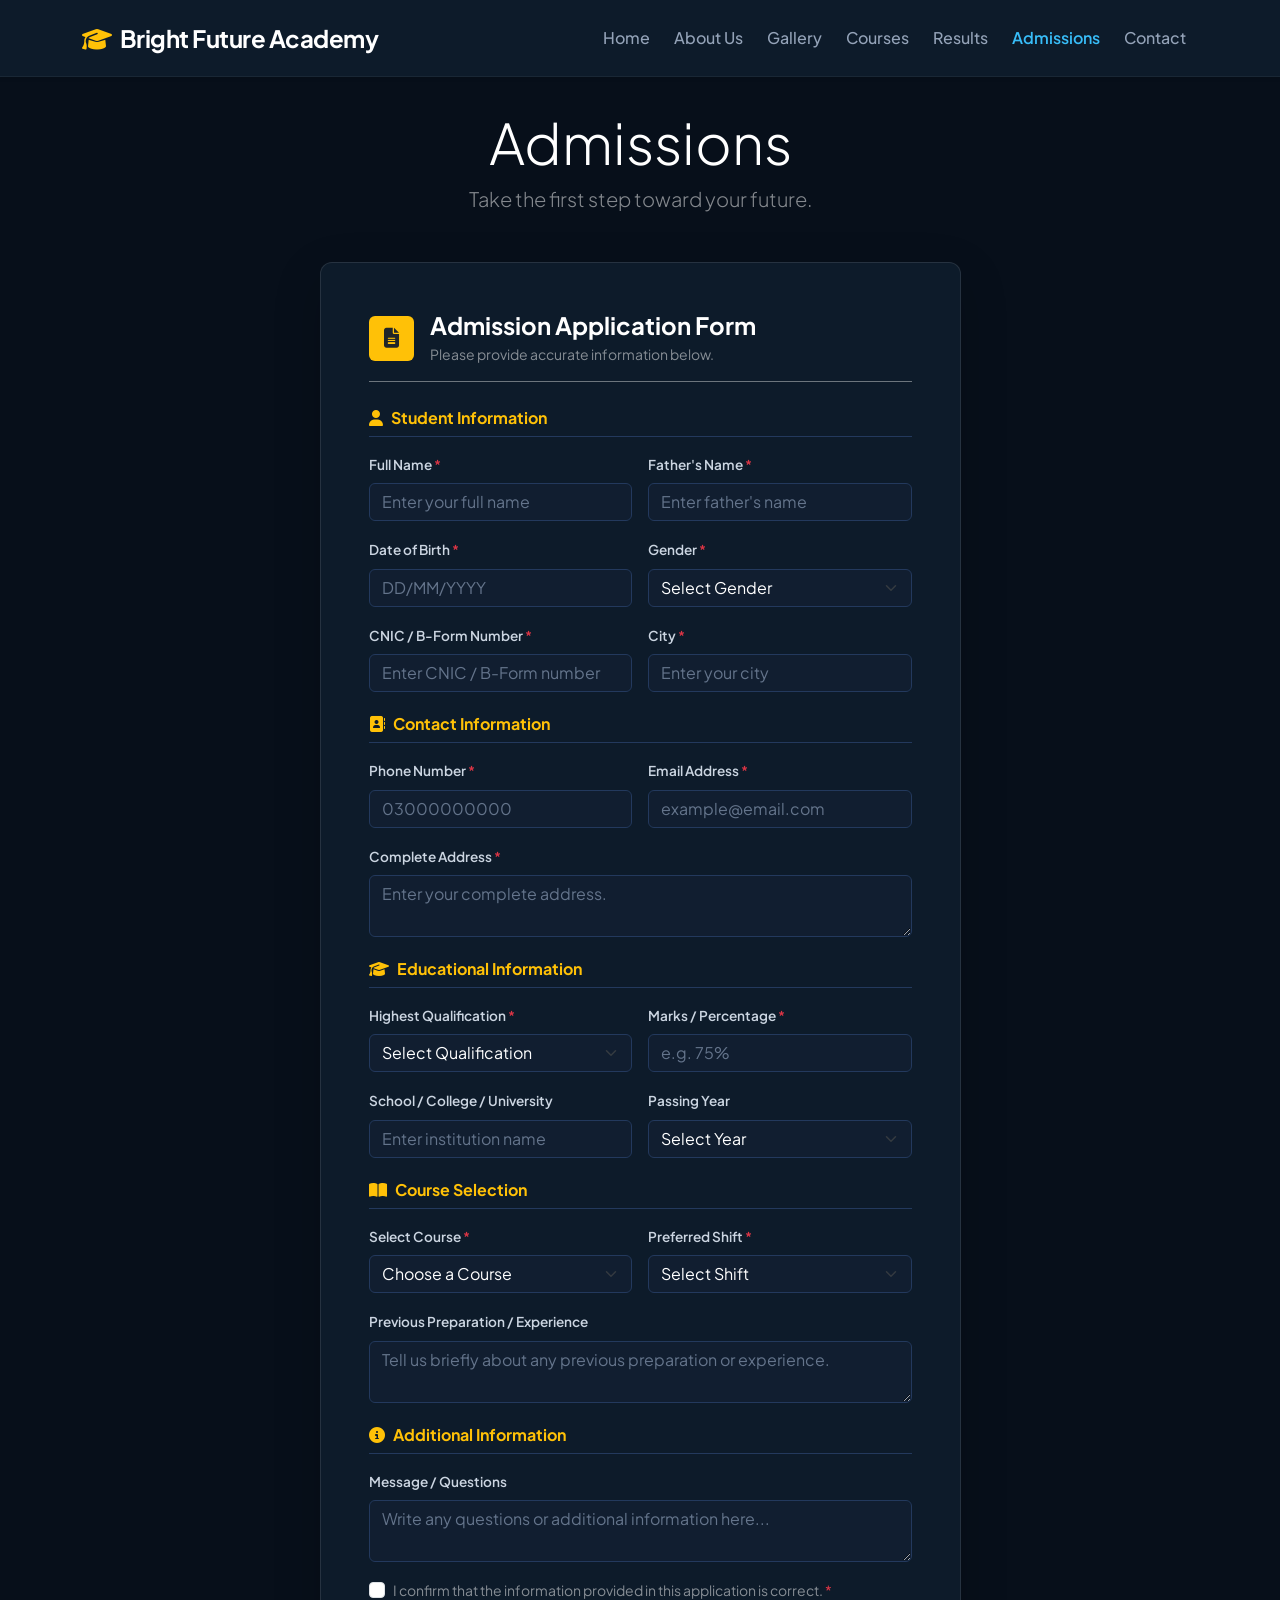
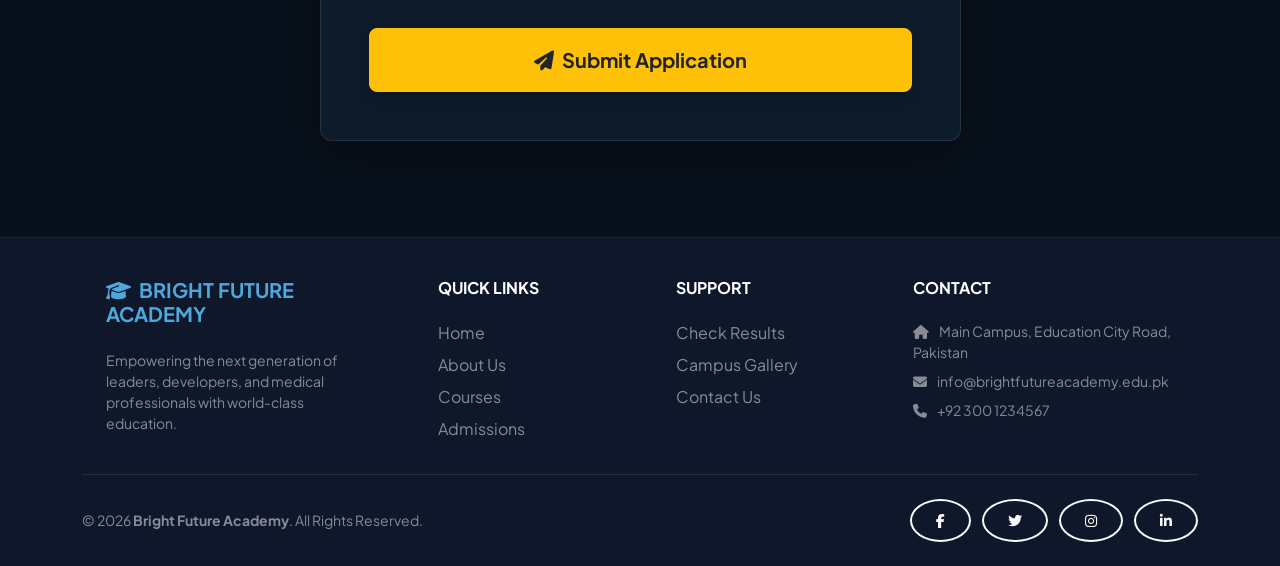
<file: admissions.html>
<!DOCTYPE html>
<html lang="en">
<head>
    <meta charset="UTF-8">
    <meta name="viewport" content="width=device-width, initial-scale=1.0">
    <title>Bright Future Academy - Admissions</title>
    <!-- Google Fonts -->
    <link href="https://fonts.googleapis.com/css2?family=Plus+Jakarta+Sans:wght@400;500;600;700;800&display=swap" rel="stylesheet">
    <!-- Bootstrap CSS -->
    <link href="https://cdn.jsdelivr.net/npm/bootstrap@5.3.0/dist/css/bootstrap.min.css" rel="stylesheet">
    <!-- Font Awesome Icons -->
    <link rel="stylesheet" href="https://cdnjs.cloudflare.com/ajax/libs/font-awesome/6.4.0/css/all.min.css">
    <!-- Custom CSS -->
    <link rel="stylesheet" href="style.css">
    <style>
        body {
            background-color: #070f1a;
            color: #e2e8f0;
            font-family: 'Plus Jakarta Sans', sans-serif;
        }
        .form-card {
            background-color: #0d1b2a;
            border: 1px solid rgba(255, 255, 255, 0.1);
            border-radius: 12px;
        }
        .form-control, .form-select {
            background-color: #111e30;
            border: 1px solid #23395d;
            color: #ffffff;
        }
        .form-control:focus, .form-select:focus {
            background-color: #111e30;
            border-color: #ffc107;
            color: #ffffff;
            box-shadow: none;
        }
        .form-control::placeholder {
            color: #64748b;
        }
        .form-label {
            color: #cbd5e1;
            font-size: 0.85rem;
            font-weight: 600;
        }
        .section-title {
            color: #ffc107;
            font-size: 1rem;
            font-weight: 700;
            border-bottom: 1px solid #23395d;
            padding-bottom: 6px;
            margin-top: 20px;
            margin-bottom: 15px;
        }
    </style>
</head>
<body>

    <!-- Navigation Bar -->
    <nav class="navbar navbar-expand-lg navbar-dark sticky-top shadow-sm" style="background-color: #0d1b2a; border-bottom: 1px solid rgba(255,255,255,0.05);">
        <div class="container">
            <a class="navbar-brand fw-bold fs-4 text-white" href="index.html">
                <i class="fa-solid fa-graduation-cap me-2 text-warning"></i>Bright Future Academy
            </a>
            <button class="navbar-toggler" type="button" data-bs-toggle="collapse" data-bs-target="#navbarNav">
                <span class="navbar-toggler-icon"></span>
            </button>
            <div class="collapse navbar-collapse" id="navbarNav">
                <ul class="navbar-nav ms-auto align-items-center">
                    <li class="nav-item"><a class="nav-link" href="index.html">Home</a></li>
                    <li class="nav-item"><a class="nav-link" href="about.html">About Us</a></li>
                    <li class="nav-item"><a class="nav-link" href="gallery.html">Gallery</a></li>
                    <li class="nav-item"><a class="nav-link" href="courses.html">Courses</a></li>
                    <li class="nav-item"><a class="nav-link" href="results.html">Results</a></li>
                    <li class="nav-item"><a class="nav-link active text-warning fw-semibold" href="admissions.html">Admissions</a></li>
                    <li class="nav-item"><a class="nav-link" href="contact.html">Contact</a></li>
                </ul>
            </div>
        </div>
    </nav>

    <!-- Admissions Hero Section -->
    <section class="text-white text-center py-4 position-relative overflow-hidden">
        <div class="container py-2">
            <h1 class="fw-extrabold display-4 mb-2 text-white">Admissions</h1>
            <p class="lead text-white-50 mx-auto small" style="max-width: 600px;">Take the first step toward your future.</p>
        </div>
    </section>

    <!-- Admission Application Form Section -->
    <section class="pb-5">
        <div class="container">
            <div class="row justify-content-center">
                <div class="col-lg-8 col-xl-7">
                    <div class="form-card p-4 p-md-5 shadow-lg">
                        
                        <!-- Form Header -->
                        <div class="d-flex align-items-center mb-4 pb-3 border-bottom border-secondary">
                            <div class="bg-warning text-dark rounded p-2 me-3 fs-5 d-flex align-items-center justify-content-center" style="width: 45px; height: 45px;">
                                <i class="fa-solid fa-file-lines"></i>
                            </div>
                            <div>
                                <h4 class="fw-bold mb-1 text-white">Admission Application Form</h4>
                                <p class="text-white-50 small mb-0">Please provide accurate information below.</p>
                            </div>
                        </div>

                        <form>
                            <!-- 1. Student Information -->
                            <div class="section-title">
                                <i class="fa-solid fa-user me-2"></i>Student Information
                            </div>
                            <div class="row g-3">
                                <div class="col-md-6">
                                    <label class="form-label">Full Name <span class="text-danger">*</span></label>
                                    <input type="text" class="form-control" placeholder="Enter your full name" required>
                                </div>
                                <div class="col-md-6">
                                    <label class="form-label">Father's Name <span class="text-danger">*</span></label>
                                    <input type="text" class="form-control" placeholder="Enter father's name" required>
                                </div>
                                <div class="col-md-6">
                                    <label class="form-label">Date of Birth <span class="text-danger">*</span></label>
                                    <input type="text" class="form-control" placeholder="DD/MM/YYYY" required>
                                </div>
                                <div class="col-md-6">
                                    <label class="form-label">Gender <span class="text-danger">*</span></label>
                                    <select class="form-select" required>
                                        <option value="" selected disabled>Select Gender</option>
                                        <option value="male">Male</option>
                                        <option value="female">Female</option>
                                        <option value="other">Other</option>
                                    </select>
                                </div>
                                <div class="col-md-6">
                                    <label class="form-label">CNIC / B-Form Number <span class="text-danger">*</span></label>
                                    <input type="text" class="form-control" placeholder="Enter CNIC / B-Form number" required>
                                </div>
                                <div class="col-md-6">
                                    <label class="form-label">City <span class="text-danger">*</span></label>
                                    <input type="text" class="form-control" placeholder="Enter your city" required>
                                </div>
                            </div>

                            <!-- 2. Contact Information -->
                            <div class="section-title">
                                <i class="fa-solid fa-address-book me-2"></i>Contact Information
                            </div>
                            <div class="row g-3">
                                <div class="col-md-6">
                                    <label class="form-label">Phone Number <span class="text-danger">*</span></label>
                                    <input type="tel" class="form-control" placeholder="03000000000" required>
                                </div>
                                <div class="col-md-6">
                                    <label class="form-label">Email Address <span class="text-danger">*</span></label>
                                    <input type="email" class="form-control" placeholder="example@email.com" required>
                                </div>
                                <div class="col-12">
                                    <label class="form-label">Complete Address <span class="text-danger">*</span></label>
                                    <textarea class="form-control" rows="2" placeholder="Enter your complete address." required></textarea>
                                </div>
                            </div>

                            <!-- 3. Educational Information -->
                            <div class="section-title">
                                <i class="fa-solid fa-graduation-cap me-2"></i>Educational Information
                            </div>
                            <div class="row g-3">
                                <div class="col-md-6">
                                    <label class="form-label">Highest Qualification <span class="text-danger">*</span></label>
                                    <select class="form-select" required>
                                        <option value="" selected disabled>Select Qualification</option>
                                        <option value="matric">Matric</option>
                                        <option value="intermediate">Intermediate (FSc/ICS/FA)</option>
                                        <option value="bachelors">Bachelor's</option>
                                    </select>
                                </div>
                                <div class="col-md-6">
                                    <label class="form-label">Marks / Percentage <span class="text-danger">*</span></label>
                                    <input type="text" class="form-control" placeholder="e.g. 75%" required>
                                </div>
                                <div class="col-md-6">
                                    <label class="form-label">School / College / University</label>
                                    <input type="text" class="form-control" placeholder="Enter institution name">
                                </div>
                                <div class="col-md-6">
                                    <label class="form-label">Passing Year</label>
                                    <select class="form-select">
                                        <option value="" selected disabled>Select Year</option>
                                        <option value="2026">2026</option>
                                        <option value="2025">2025</option>
                                        <option value="2024">2024</option>
                                        <option value="2023">2023</option>
                                    </select>
                                </div>
                            </div>

                            <!-- 4. Course Selection -->
                            <div class="section-title">
                                <i class="fa-solid fa-book-open me-2"></i>Course Selection
                            </div>
                            <div class="row g-3">
                                <div class="col-md-6">
                                    <label class="form-label">Select Course <span class="text-danger">*</span></label>
                                    <select class="form-select" required>
                                        <option value="" selected disabled>Choose a Course</option>
                                        <option value="frontend">Frontend Web Development</option>
                                        <option value="python">Python & Machine Learning</option>
                                        <option value="mdcat">MDCAT Preparation</option>
                                        <option value="ecat">ECAT Preparation</option>
                                        <option value="english">Spoken English & Communication</option>
                                        <option value="datascience">Data Science & Analytics</option>
                                        <option value="design">Graphic & UI/UX Design</option>
                                        <option value="marketing">Digital Marketing & SEO</option>
                                        <option value="cscore">Computer Science Core</option>
                                    </select>
                                </div>
                                <div class="col-md-6">
                                    <label class="form-label">Preferred Shift <span class="text-danger">*</span></label>
                                    <select class="form-select" required>
                                        <option value="" selected disabled>Select Shift</option>
                                        <option value="morning">Morning Shift</option>
                                        <option value="evening">Evening Shift</option>
                                    </select>
                                </div>
                                <div class="col-12">
                                    <label class="form-label">Previous Preparation / Experience</label>
                                    <textarea class="form-control" rows="2" placeholder="Tell us briefly about any previous preparation or experience."></textarea>
                                </div>
                            </div>

                            <!-- 5. Additional Information -->
                            <div class="section-title">
                                <i class="fa-solid fa-circle-info me-2"></i>Additional Information
                            </div>
                            <div class="row g-3">
                                <div class="col-12">
                                    <label class="form-label">Message / Questions</label>
                                    <textarea class="form-control" rows="2" placeholder="Write any questions or additional information here..."></textarea>
                                </div>
                                <div class="col-12 mt-3">
                                    <div class="form-check">
                                        <input class="form-check-input" type="checkbox" id="confirmCheck" required>
                                        <label class="form-check-label text-white-50 small" for="confirmCheck">
                                            I confirm that the information provided in this application is correct. <span class="text-danger">*</span>
                                        </label>
                                    </div>
                                </div>
                                <div class="col-12 mt-4">
                                    <button type="submit" class="btn btn-warning btn-lg w-100 fw-bold py-3 text-dark rounded-3 shadow">
                                        <i class="fa-solid fa-paper-plane me-2"></i>Submit Application
                                    </button>
                                </div>
                            </div>
                        </form>

                    </div>
                </div>
            </div>
        </div>
    </section>

    <!-- Footer -->
    <footer class="text-white pt-5 pb-4 mt-5" style="background-color: #040910; border-top: 1px solid rgba(255,255,255,0.05);">
        <div class="container text-md-start text-center">
            <div class="row g-4">
                <div class="col-md-4 col-lg-4 col-xl-3 mx-auto mt-3">
                    <h5 class="text-uppercase mb-4 font-weight-bold fw-bold" style="color: #4ea8de;">
                        <i class="fa-solid fa-graduation-cap me-2"></i>Bright Future Academy
                    </h5>
                    <p class="text-white-50 small">Empowering the next generation of leaders, developers, and medical professionals with world-class education.</p>
                </div>
                <div class="col-md-2 col-lg-2 col-xl-2 mx-auto mt-3">
                    <h6 class="text-uppercase mb-4 font-weight-bold text-white fw-bold">Quick Links</h6>
                    <p class="mb-2"><a href="index.html" class="text-white-50 text-decoration-none">Home</a></p>
                    <p class="mb-2"><a href="about.html" class="text-white-50 text-decoration-none">About Us</a></p>
                    <p class="mb-2"><a href="courses.html" class="text-white-50 text-decoration-none">Courses</a></p>
                    <p class="mb-2"><a href="admissions.html" class="text-white-50 text-decoration-none">Admissions</a></p>
                </div>
                <div class="col-md-3 col-lg-2 col-xl-2 mx-auto mt-3">
                    <h6 class="text-uppercase mb-4 font-weight-bold text-white fw-bold">Support</h6>
                    <p class="mb-2"><a href="results.html" class="text-white-50 text-decoration-none">Check Results</a></p>
                    <p class="mb-2"><a href="gallery.html" class="text-white-50 text-decoration-none">Campus Gallery</a></p>
                    <p class="mb-2"><a href="contact.html" class="text-white-50 text-decoration-none">Contact Us</a></p>
                </div>
                <div class="col-md-4 col-lg-3 col-xl-3 mx-auto mt-3">
                    <h6 class="text-uppercase mb-4 font-weight-bold text-white fw-bold">Contact</h6>
                    <p class="text-white-50 small mb-2"><i class="fa-solid fa-home me-2"></i> Main Campus, Education City Road, Pakistan</p>
                    <p class="text-white-50 small mb-2"><i class="fa-solid fa-envelope me-2"></i> info@brightfutureacademy.edu.pk</p>
                    <p class="text-white-50 small mb-2"><i class="fa-solid fa-phone me-2"></i> +92 300 1234567</p>
                </div>
            </div>
            <hr class="mb-4 mt-4 border-secondary opacity-25">
            <div class="row align-items-center">
                <div class="col-md-7 col-lg-8">
                    <p class="text-white-50 small mb-0">&copy; 2026 <strong>Bright Future Academy</strong>. All Rights Reserved.</p>
                </div>
                <div class="col-md-5 col-lg-4">
                    <div class="text-center text-md-end mt-3 mt-md-0">
                        <a href="#" class="btn btn-outline-light btn-sm rounded-circle me-2"><i class="fa-brands fa-facebook-f"></i></a>
                        <a href="#" class="btn btn-outline-light btn-sm rounded-circle me-2"><i class="fa-brands fa-twitter"></i></a>
                        <a href="#" class="btn btn-outline-light btn-sm rounded-circle me-2"><i class="fa-brands fa-instagram"></i></a>
                        <a href="#" class="btn btn-outline-light btn-sm rounded-circle"><i class="fa-brands fa-linkedin-in"></i></a>
                    </div>
                </div>
            </div>
        </div>
    </footer>

    <!-- Bootstrap JS Bundle -->
    <script src="https://cdn.jsdelivr.net/npm/bootstrap@5.3.0/dist/js/bootstrap.bundle.min.js"></script>
    <script src="script.js"></script>
</body>
</html>
</file>
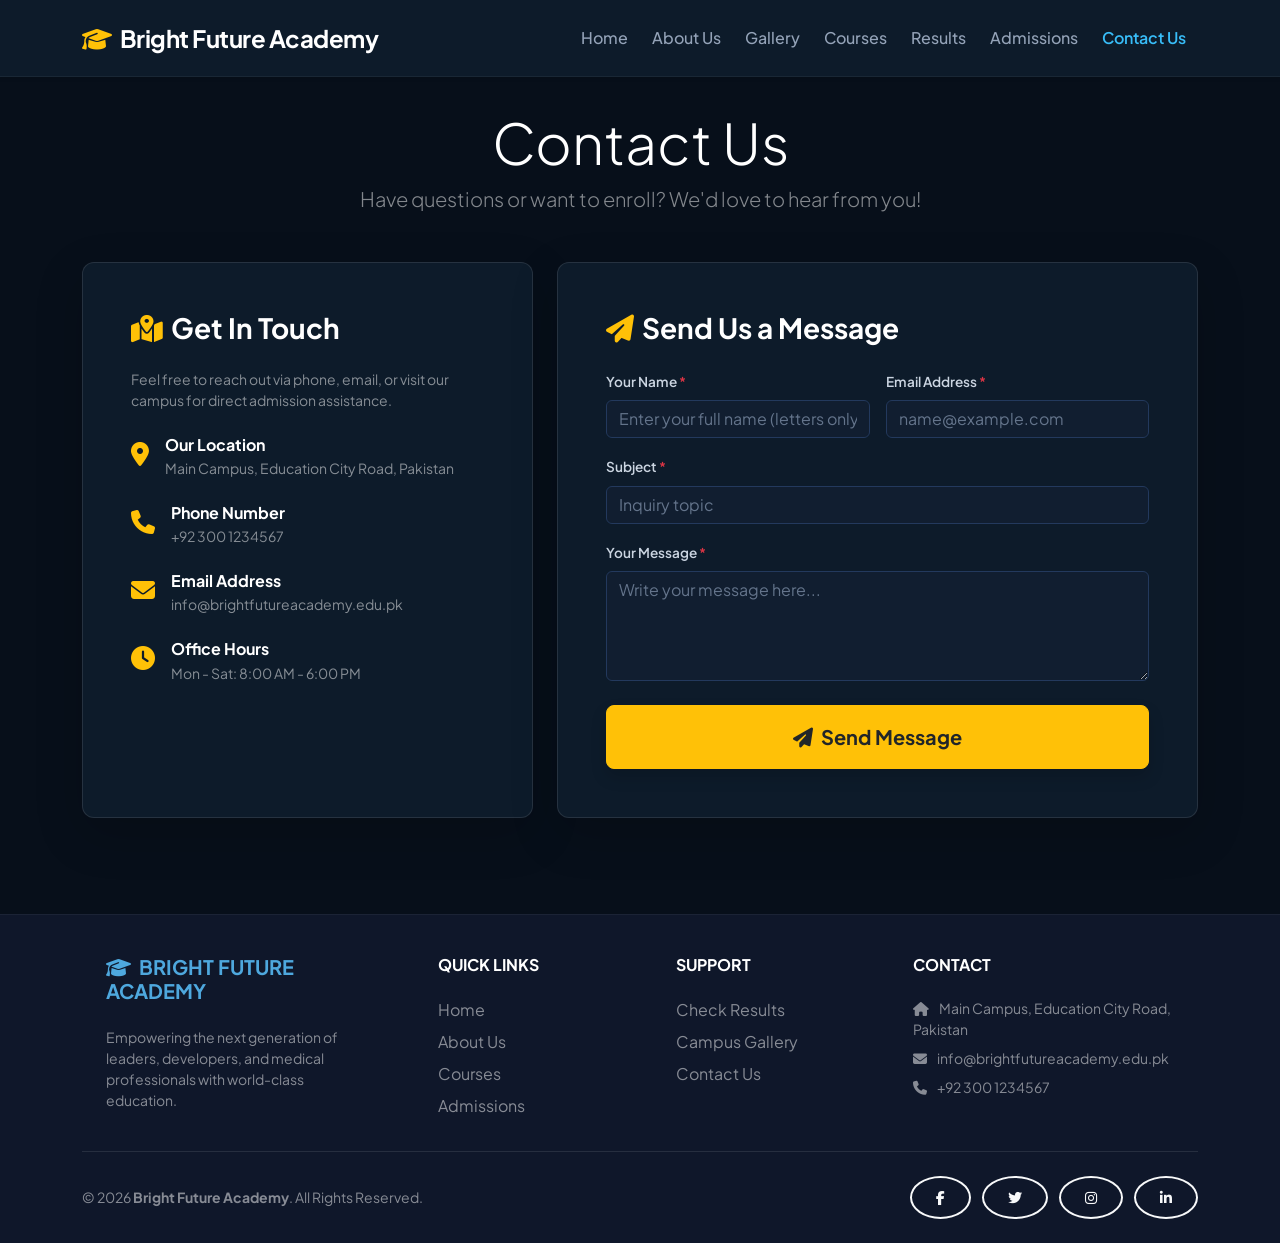
<file: contact.html>
<!DOCTYPE html>
<html lang="en">
<head>
    <meta charset="UTF-8">
    <meta name="viewport" content="width=device-width, initial-scale=1.0">
    <title>Bright Future Academy - Contact Us</title>
    <!-- Google Fonts -->
    <link href="https://fonts.googleapis.com/css2?family=Plus+Jakarta+Sans:wght@400;500;600;700;800&display=swap" rel="stylesheet">
    <!-- Bootstrap CSS -->
    <link href="https://cdn.jsdelivr.net/npm/bootstrap@5.3.0/dist/css/bootstrap.min.css" rel="stylesheet">
    <!-- Font Awesome Icons -->
    <link rel="stylesheet" href="https://cdnjs.cloudflare.com/ajax/libs/font-awesome/6.4.0/css/all.min.css">
    <!-- Custom CSS -->
    <link rel="stylesheet" href="style.css">
    <style>
        body {
            background-color: #070f1a;
            color: #e2e8f0;
            font-family: 'Plus Jakarta Sans', sans-serif;
        }
        .contact-card {
            background-color: #0d1b2a;
            border: 1px solid rgba(255, 255, 255, 0.1);
            border-radius: 12px;
        }
        .form-control, .form-select {
            background-color: #111e30;
            border: 1px solid #23395d;
            color: #ffffff;
        }
        .form-control:focus, .form-select:focus {
            background-color: #111e30;
            border-color: #ffc107;
            color: #ffffff;
            box-shadow: none;
        }
        .form-control::placeholder {
            color: #64748b;
        }
        .form-label {
            color: #cbd5e1;
            font-size: 0.85rem;
            font-weight: 600;
        }
    </style>
</head>
<body>

    <!-- Navigation Bar -->
    <nav class="navbar navbar-expand-lg navbar-dark sticky-top shadow-sm" style="background-color: #0d1b2a; border-bottom: 1px solid rgba(255,255,255,0.05);">
        <div class="container">
            <a class="navbar-brand fw-bold fs-4 text-white" href="index.html">
                <i class="fa-solid fa-graduation-cap me-2 text-warning"></i>Bright Future Academy
            </a>
            <button class="navbar-toggler" type="button" data-bs-toggle="collapse" data-bs-target="#navbarNav">
                <span class="navbar-toggler-icon"></span>
            </button>
            <div class="collapse navbar-collapse" id="navbarNav">
                <ul class="navbar-nav ms-auto align-items-center">
                    <li class="nav-item"><a class="nav-link" href="index.html">Home</a></li>
                    <li class="nav-item"><a class="nav-link" href="about.html">About Us</a></li>
                    <li class="nav-item"><a class="nav-link" href="gallery.html">Gallery</a></li>
                    <li class="nav-item"><a class="nav-link" href="courses.html">Courses</a></li>
                    <li class="nav-item"><a class="nav-link" href="results.html">Results</a></li>
                    <li class="nav-item"><a class="nav-link" href="admissions.html">Admissions</a></li>
                    <li class="nav-item"><a class="nav-link active text-warning fw-semibold" href="contact.html">Contact Us</a></li>
                </ul>
            </div>
        </div>
    </nav>

    <!-- Contact Hero Section -->
    <section class="text-white text-center py-4 position-relative overflow-hidden">
        <div class="container py-2">
            <h1 class="fw-extrabold display-4 mb-2 text-white">Contact Us</h1>
            <p class="lead text-white-50 mx-auto small" style="max-width: 600px;">Have questions or want to enroll? We'd love to hear from you!</p>
        </div>
    </section>

    <!-- Contact Details & Form Section -->
    <section class="pb-5">
        <div class="container">
            <div class="row g-4 justify-content-center">
                <!-- Get in Touch Info Box -->
                <div class="col-lg-5">
                    <div class="contact-card p-4 p-md-5 h-100 shadow-lg">
                        <h3 class="fw-bold text-white mb-4"><i class="fa-solid fa-map-location-dot text-warning me-2"></i>Get In Touch</h3>
                        <p class="text-white-50 small mb-4">Feel free to reach out via phone, email, or visit our campus for direct admission assistance.</p>
                        
                        <div class="d-flex mb-4">
                            <div class="text-warning fs-4 me-3"><i class="fa-solid fa-location-dot"></i></div>
                            <div>
                                <h6 class="fw-bold mb-1 text-white">Our Location</h6>
                                <p class="text-white-50 small mb-0">Main Campus, Education City Road, Pakistan</p>
                            </div>
                        </div>

                        <div class="d-flex mb-4">
                            <div class="text-warning fs-4 me-3"><i class="fa-solid fa-phone"></i></div>
                            <div>
                                <h6 class="fw-bold mb-1 text-white">Phone Number</h6>
                                <p class="text-white-50 small mb-0">+92 300 1234567</p>
                            </div>
                        </div>

                        <div class="d-flex mb-4">
                            <div class="text-warning fs-4 me-3"><i class="fa-solid fa-envelope"></i></div>
                            <div>
                                <h6 class="fw-bold mb-1 text-white">Email Address</h6>
                                <p class="text-white-50 small mb-0">info@brightfutureacademy.edu.pk</p>
                            </div>
                        </div>

                        <div class="d-flex">
                            <div class="text-warning fs-4 me-3"><i class="fa-solid fa-clock"></i></div>
                            <div>
                                <h6 class="fw-bold mb-1 text-white">Office Hours</h6>
                                <p class="text-white-50 small mb-0">Mon - Sat: 8:00 AM - 6:00 PM</p>
                            </div>
                        </div>
                    </div>
                </div>

                <!-- Send Us a Message Form -->
                <div class="col-lg-7">
                    <div class="contact-card p-4 p-md-5 shadow-lg">
                        <h3 class="fw-bold text-white mb-4"><i class="fa-solid fa-paper-plane text-warning me-2"></i>Send Us a Message</h3>
                        <form>
                            <div class="row g-3">
                                <div class="col-md-6">
                                    <label class="form-label">Your Name <span class="text-danger">*</span></label>
                                    <input type="text" class="form-control" placeholder="Enter your full name (letters only)" pattern="[A-Za-z\s]+" title="Please enter letters only" required>
                                </div>
                                <div class="col-md-6">
                                    <label class="form-label">Email Address <span class="text-danger">*</span></label>
                                    <input type="email" class="form-control" placeholder="name@example.com" required>
                                </div>
                                <div class="col-12">
                                    <label class="form-label">Subject <span class="text-danger">*</span></label>
                                    <input type="text" class="form-control" placeholder="Inquiry topic" required>
                                </div>
                                <div class="col-12">
                                    <label class="form-label">Your Message <span class="text-danger">*</span></label>
                                    <textarea class="form-control" rows="4" placeholder="Write your message here..." required></textarea>
                                </div>
                                <div class="col-12 mt-4">
                                    <button type="submit" class="btn btn-warning btn-lg w-100 fw-bold py-3 text-dark rounded-3 shadow">
                                        <i class="fa-solid fa-paper-plane me-2"></i>Send Message
                                    </button>
                                </div>
                            </div>
                        </form>
                    </div>
                </div>
            </div>
        </div>
    </section>

    <!-- Footer -->
    <footer class="text-white pt-5 pb-4 mt-5" style="background-color: #040910; border-top: 1px solid rgba(255,255,255,0.05);">
        <div class="container text-md-start text-center">
            <div class="row g-4">
                <div class="col-md-4 col-lg-4 col-xl-3 mx-auto mt-3">
                    <h5 class="text-uppercase mb-4 font-weight-bold fw-bold" style="color: #4ea8de;">
                        <i class="fa-solid fa-graduation-cap me-2"></i>Bright Future Academy
                    </h5>
                    <p class="text-white-50 small">Empowering the next generation of leaders, developers, and medical professionals with world-class education.</p>
                </div>
                <div class="col-md-2 col-lg-2 col-xl-2 mx-auto mt-3">
                    <h6 class="text-uppercase mb-4 font-weight-bold text-white fw-bold">Quick Links</h6>
                    <p class="mb-2"><a href="index.html" class="text-white-50 text-decoration-none">Home</a></p>
                    <p class="mb-2"><a href="about.html" class="text-white-50 text-decoration-none">About Us</a></p>
                    <p class="mb-2"><a href="courses.html" class="text-white-50 text-decoration-none">Courses</a></p>
                    <p class="mb-2"><a href="admissions.html" class="text-white-50 text-decoration-none">Admissions</a></p>
                </div>
                <div class="col-md-3 col-lg-2 col-xl-2 mx-auto mt-3">
                    <h6 class="text-uppercase mb-4 font-weight-bold text-white fw-bold">Support</h6>
                    <p class="mb-2"><a href="results.html" class="text-white-50 text-decoration-none">Check Results</a></p>
                    <p class="mb-2"><a href="gallery.html" class="text-white-50 text-decoration-none">Campus Gallery</a></p>
                    <p class="mb-2"><a href="contact.html" class="text-white-50 text-decoration-none">Contact Us</a></p>
                </div>
                <div class="col-md-4 col-lg-3 col-xl-3 mx-auto mt-3">
                    <h6 class="text-uppercase mb-4 font-weight-bold text-white fw-bold">Contact</h6>
                    <p class="text-white-50 small mb-2"><i class="fa-solid fa-home me-2"></i> Main Campus, Education City Road, Pakistan</p>
                    <p class="text-white-50 small mb-2"><i class="fa-solid fa-envelope me-2"></i> info@brightfutureacademy.edu.pk</p>
                    <p class="text-white-50 small mb-2"><i class="fa-solid fa-phone me-2"></i> +92 300 1234567</p>
                </div>
            </div>
            <hr class="mb-4 mt-4 border-secondary opacity-25">
            <div class="row align-items-center">
                <div class="col-md-7 col-lg-8">
                    <p class="text-white-50 small mb-0">&copy; 2026 <strong>Bright Future Academy</strong>. All Rights Reserved.</p>
                </div>
                <div class="col-md-5 col-lg-4">
                    <div class="text-center text-md-end mt-3 mt-md-0">
                        <a href="#" class="btn btn-outline-light btn-sm rounded-circle me-2"><i class="fa-brands fa-facebook-f"></i></a>
                        <a href="#" class="btn btn-outline-light btn-sm rounded-circle me-2"><i class="fa-brands fa-twitter"></i></a>
                        <a href="#" class="btn btn-outline-light btn-sm rounded-circle me-2"><i class="fa-brands fa-instagram"></i></a>
                        <a href="#" class="btn btn-outline-light btn-sm rounded-circle"><i class="fa-brands fa-linkedin-in"></i></a>
                    </div>
                </div>
            </div>
        </div>
    </footer>

    <!-- Bootstrap JS Bundle -->
    <script src="https://cdn.jsdelivr.5net/npm/bootstrap@5.3.0/dist/js/bootstrap.bundle.min.js"></script>
    <script src="script.js"></script>
</body>
</html>
</file>
<file: style.css>
/* Google Fonts Import */
@import url('https://fonts.googleapis.com/css2?family=Plus+Jakarta+Sans:wght@400;500;600;700&display=swap');

body {
    font-family: 'Plus Jakarta Sans', sans-serif;
    color: #2D3748;
    background-color: #F8FAFC;
}

/* Modern Navy Blue Navbar */
.bg-primary {
    background-color: #0F172A !important; /* Deep Premium Navy Blue */
}

.navbar {
    padding: 15px 0;
    transition: all 0.3s ease;
}

.navbar-brand {
    font-weight: 700 !important;
    letter-spacing: -0.5px;
    color: #FFFFFF !important;
}

.nav-link {
    color: #94A3B8 !important;
    font-weight: 500;
    margin: 0 4px;
    transition: color 0.2s ease;
}

.nav-link:hover, .nav-link.active {
    color: #38BDF8 !important; /* Elegant Sky Blue Highlight */
}

/* Hero Section Enhancement */
.hero-section {
    background: linear-gradient(135deg, rgba(15, 23, 42, 0.92), rgba(30, 58, 138, 0.88)), 
                url('https://images.unsplash.com/photo-1523050854058-8df90110c9f1?q=80&w=1200&auto=format&fit=crop') center/cover no-repeat !important;
    padding: 110px 0 !important;
}

.hero-section h1 {
    letter-spacing: -1px;
}

/* Modern Button Colors */
.btn-primary {
    background-color: #2563EB !important;
    border-color: #2563EB !important;
    border-radius: 8px;
    font-weight: 600;
    padding: 10px 24px;
    transition: all 0.2s ease;
}

.btn-primary:hover {
    background-color: #1D4ED8 !important;
    transform: translateY(-2px);
    box-shadow: 0 10px 20px -10px rgba(37, 99, 235, 0.5);
}

.btn-outline-light {
    border-radius: 8px;
    border-width: 2px;
    font-weight: 600;
    padding: 9px 24px;
}

.btn-outline-light:hover {
    background-color: #FFFFFF !important;
    color: #0F172A !important;
}

/* Card Improvements */
.card {
    border-radius: 12px;
    transition: transform 0.3s ease, box-shadow 0.3s ease;
}

.card:hover {
    transform: translateY(-5px);
    box-shadow: 0 20px 25px -5px rgba(0, 0, 0, 0.1), 0 10px 10px -5px rgba(0, 0, 0, 0.04) !important;
}

/* Badges & Accents */
.badge.bg-primary {
    background-color: #EFF6FF !important;
    color: #1D4ED8 !important;
    font-weight: 600;
}

footer {
    background-color: #0F172A !important;
    border-top: 1px solid #1E293B;
}/* Google Fonts Import */
@import url('https://fonts.googleapis.com/css2?family=Plus+Jakarta+Sans:wght@400;500;600;700&display=swap');

body {
    font-family: 'Plus Jakarta Sans', sans-serif;
    color: #2D3748;
    background-color: #F8FAFC;
}

/* Modern Navy Blue Navbar */
.bg-primary {
    background-color: #0F172A !important; /* Deep Premium Navy Blue */
}

.navbar {
    padding: 15px 0;
    transition: all 0.3s ease;
}

.navbar-brand {
    font-weight: 700 !important;
    letter-spacing: -0.5px;
    color: #FFFFFF !important;
}

.nav-link {
    color: #94A3B8 !important;
    font-weight: 500;
    margin: 0 4px;
    transition: color 0.2s ease;
}

.nav-link:hover, .nav-link.active {
    color: #38BDF8 !important; /* Elegant Sky Blue Highlight */
}

/* Hero Section Enhancement */
.hero-section {
    background: linear-gradient(135deg, rgba(15, 23, 42, 0.92), rgba(30, 58, 138, 0.88)), 
                url('https://images.unsplash.com/photo-1523050854058-8df90110c9f1?q=80&w=1200&auto=format&fit=crop') center/cover no-repeat !important;
    padding: 110px 0 !important;
}

.hero-section h1 {
    letter-spacing: -1px;
}

/* Modern Button Colors */
.btn-primary {
    background-color: #2563EB !important;
    border-color: #2563EB !important;
    border-radius: 8px;
    font-weight: 600;
    padding: 10px 24px;
    transition: all 0.2s ease;
}

.btn-primary:hover {
    background-color: #1D4ED8 !important;
    transform: translateY(-2px);
    box-shadow: 0 10px 20px -10px rgba(37, 99, 235, 0.5);
}

.btn-outline-light {
    border-radius: 8px;
    border-width: 2px;
    font-weight: 600;
    padding: 9px 24px;
}

.btn-outline-light:hover {
    background-color: #FFFFFF !important;
    color: #0F172A !important;
}

/* Card Improvements */
.card {
    border-radius: 12px;
    transition: transform 0.3s ease, box-shadow 0.3s ease;
}

.card:hover {
    transform: translateY(-5px);
    box-shadow: 0 20px 25px -5px rgba(0, 0, 0, 0.1), 0 10px 10px -5px rgba(0, 0, 0, 0.04) !important;
}

/* Badges & Accents */
.badge.bg-primary {
    background-color: #EFF6FF !important;
    color: #1D4ED8 !important;
    font-weight: 600;
}

footer {
    background-color: #0F172A !important;
    border-top: 1px solid #1E293B;
=======
/* Google Fonts Import */
@import url('https://fonts.googleapis.com/css2?family=Plus+Jakarta+Sans:wght@400;500;600;700&display=swap');

body {
    font-family: 'Plus Jakarta Sans', sans-serif;
    color: #2D3748;
    background-color: #F8FAFC;
}

/* Modern Navy Blue Navbar */
.bg-primary {
    background-color: #0F172A !important; /* Deep Premium Navy Blue */
}

.navbar {
    padding: 15px 0;
    transition: all 0.3s ease;
}

.navbar-brand {
    font-weight: 700 !important;
    letter-spacing: -0.5px;
    color: #FFFFFF !important;
}

.nav-link {
    color: #94A3B8 !important;
    font-weight: 500;
    margin: 0 4px;
    transition: color 0.2s ease;
}

.nav-link:hover, .nav-link.active {
    color: #38BDF8 !important; /* Elegant Sky Blue Highlight */
}

/* Hero Section Enhancement */
.hero-section {
    background: linear-gradient(135deg, rgba(15, 23, 42, 0.92), rgba(30, 58, 138, 0.88)), 
                url('https://images.unsplash.com/photo-1523050854058-8df90110c9f1?q=80&w=1200&auto=format&fit=crop') center/cover no-repeat !important;
    padding: 110px 0 !important;
}

.hero-section h1 {
    letter-spacing: -1px;
}

/* Modern Button Colors */
.btn-primary {
    background-color: #2563EB !important;
    border-color: #2563EB !important;
    border-radius: 8px;
    font-weight: 600;
    padding: 10px 24px;
    transition: all 0.2s ease;
}

.btn-primary:hover {
    background-color: #1D4ED8 !important;
    transform: translateY(-2px);
    box-shadow: 0 10px 20px -10px rgba(37, 99, 235, 0.5);
}

.btn-outline-light {
    border-radius: 8px;
    border-width: 2px;
    font-weight: 600;
    padding: 9px 24px;
}

.btn-outline-light:hover {
    background-color: #FFFFFF !important;
    color: #0F172A !important;
}

/* Card Improvements */
.card {
    border-radius: 12px;
    transition: transform 0.3s ease, box-shadow 0.3s ease;
}

.card:hover {
    transform: translateY(-5px);
    box-shadow: 0 20px 25px -5px rgba(0, 0, 0, 0.1), 0 10px 10px -5px rgba(0, 0, 0, 0.04) !important;
}

/* Badges & Accents */
.badge.bg-primary {
    background-color: #EFF6FF !important;
    color: #1D4ED8 !important;
    font-weight: 600;
}

footer {
    background-color: #0F172A !important;
    border-top: 1px solid #1E293B;
}/* Google Fonts Import */
@import url('https://fonts.googleapis.com/css2?family=Plus+Jakarta+Sans:wght@400;500;600;700&display=swap');

body {
    font-family: 'Plus Jakarta Sans', sans-serif;
    color: #2D3748;
    background-color: #F8FAFC;
}

/* Modern Navy Blue Navbar */
.bg-primary {
    background-color: #0F172A !important; /* Deep Premium Navy Blue */
}

.navbar {
    padding: 15px 0;
    transition: all 0.3s ease;
}

.navbar-brand {
    font-weight: 700 !important;
    letter-spacing: -0.5px;
    color: #FFFFFF !important;
}

.nav-link {
    color: #94A3B8 !important;
    font-weight: 500;
    margin: 0 4px;
    transition: color 0.2s ease;
}

.nav-link:hover, .nav-link.active {
    color: #38BDF8 !important; /* Elegant Sky Blue Highlight */
}

/* Hero Section Enhancement */
.hero-section {
    background: linear-gradient(135deg, rgba(15, 23, 42, 0.92), rgba(30, 58, 138, 0.88)), 
                url('https://images.unsplash.com/photo-1523050854058-8df90110c9f1?q=80&w=1200&auto=format&fit=crop') center/cover no-repeat !important;
    padding: 110px 0 !important;
}

.hero-section h1 {
    letter-spacing: -1px;
}

/* Modern Button Colors */
.btn-primary {
    background-color: #2563EB !important;
    border-color: #2563EB !important;
    border-radius: 8px;
    font-weight: 600;
    padding: 10px 24px;
    transition: all 0.2s ease;
}

.btn-primary:hover {
    background-color: #1D4ED8 !important;
    transform: translateY(-2px);
    box-shadow: 0 10px 20px -10px rgba(37, 99, 235, 0.5);
}

.btn-outline-light {
    border-radius: 8px;
    border-width: 2px;
    font-weight: 600;
    padding: 9px 24px;
}

.btn-outline-light:hover {
    background-color: #FFFFFF !important;
    color: #0F172A !important;
}

/* Card Improvements */
.card {
    border-radius: 12px;
    transition: transform 0.3s ease, box-shadow 0.3s ease;
}

.card:hover {
    transform: translateY(-5px);
    box-shadow: 0 20px 25px -5px rgba(0, 0, 0, 0.1), 0 10px 10px -5px rgba(0, 0, 0, 0.04) !important;
}

/* Badges & Accents */
.badge.bg-primary {
    background-color: #EFF6FF !important;
    color: #1D4ED8 !important;
    font-weight: 600;
}

footer {
    background-color: #0F172A !important;
    border-top: 1px solid #1E293B;
>>>>>>> da4470e6f8637bdaa691c9ef6db40131102b8424
}
</file>
